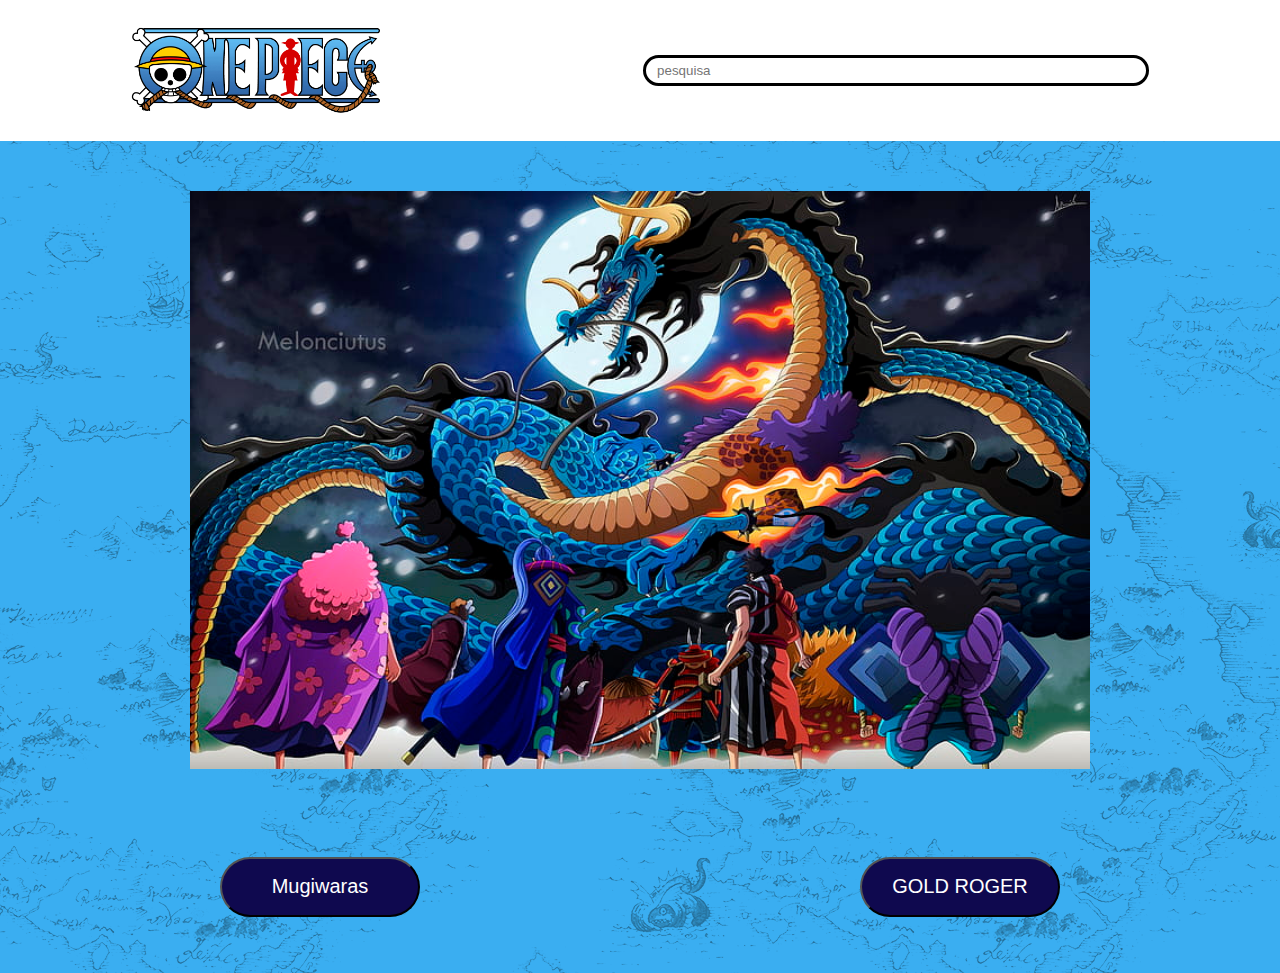
<file: index.html>
<!DOCTYPE html>
<html lang="pt-br">
<head>
    <meta charset="UTF-8">
    <meta http-equiv="X-UA-Compatible" content="IE=edge">
    <meta name="viewport" content="width=device-width, initial-scale=1.0">
    <title>one piece</title>
    <link rel="stylesheet" href="style.css">
</head>
<body>
    <header class="cabecalho">
        <img src="img/logo one pace.jpg" width="250px"  alt="logo one piece">
        <div class="cabecalho-direito">
            <input class="barra-pesquisa" type="text" placeholder="   pesquisa">
        </div>
        </header>
    
</body>
<div class="banner-principal">
    <img src="img/HD-wallpaper-one-piece-ashura-doji-denjiro-one-piece-inuarashi-one-piece-kaido-one-piece-kawamatsu-one-piece-kikunojo-one-piece-kin-emon-one-piece-nekomamushi-one-piece-raizo-one-piece.jpg" alt="" width="900px">
</div>
<div class="botoes">
   <a href="luffy.html"> <button class="botao-baixo" link="luffy.html">Mugiwaras</button></a>
  <a href="gold.html">  <button class="botao-baixo">GOLD ROGER</button></a>

</html>
</file>
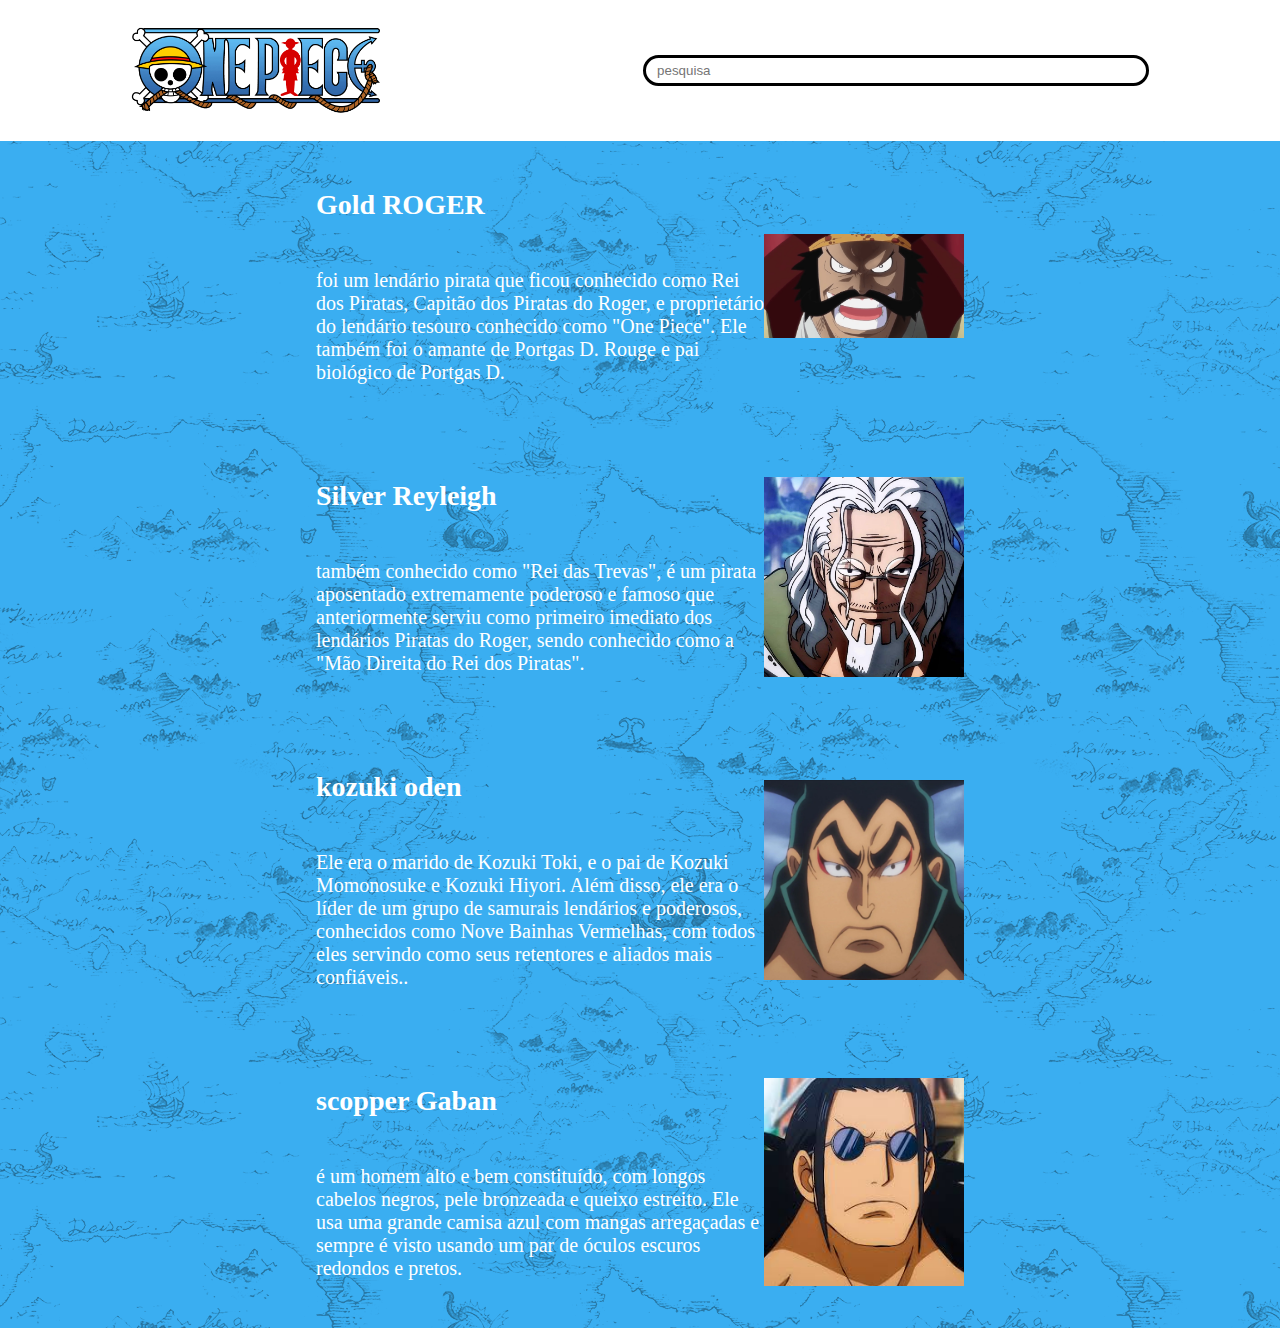
<file: gold.html>
<!DOCTYPE html>
<html lang="en">
<head>
    <meta charset="UTF-8">
    <meta http-equiv="X-UA-Compatible" content="IE=edge">
    <meta name="viewport" content="width=device-width, initial-scale=1.0">
    <title>Document</title>
    <link rel="stylesheet" href="gold.css">
</head>
<body>
    <header class="cabecalho">
        <img src="img/logo one pace.jpg" width="250px"  alt="logo one piece">
        <div class="cabecalho-direito">
            <input class="barra-pesquisa" type="text" placeholder="   pesquisa">
        </div>
        </header>
        <section class="tripulação">
            <div class="conteudo">
                <h2 class="nome">Gold ROGER</h2>
                <p class="sobre-personagem"> foi um lendário pirata que ficou conhecido como Rei dos Piratas, Capitão dos Piratas do Roger, e proprietário do lendário tesouro conhecido como "One Piece". Ele também foi o amante de Portgas D. Rouge e pai biológico de Portgas D.</p>
            </div>
            <img class="tripulacao-imagem" src="img/roger.jpg" alt="luffy" width="200px">
        </section>
        <section class="tripulação">
            <div class="conteudo">
                <h2 class="nome">Silver Reyleigh</h2>
                <p class="sobre-personagem">também conhecido como "Rei das Trevas", é um pirata aposentado extremamente poderoso e famoso que anteriormente serviu como primeiro imediato dos lendários Piratas do Roger, sendo conhecido como a "Mão Direita do Rei dos Piratas".</p>
            </div>
            <img class="tripulacao-imagem" src="img/reylheigh.jpg" alt="luffy" width="200px">
        </section>
        <section class="tripulação">
            <div class="conteudo">
                <h2 class="nome">kozuki oden</h2>
                <p class="sobre-personagem">Ele era o marido de Kozuki Toki, e o pai de Kozuki Momonosuke e Kozuki Hiyori. Além disso, ele era o líder de um grupo de samurais lendários e poderosos, conhecidos como Nove Bainhas Vermelhas, com todos eles servindo como seus retentores e aliados mais confiáveis..</p>
            </div>
            <img class="tripulacao-imagem" src="img/Kozuki_Oden_Portrait.webp" alt="luffy" width="200px">
        </section>
        <section class="tripulação">
            <div class="conteudo">
                <h2 class="nome">scopper Gaban</h2>
                <p class="sobre-personagem">é um homem alto e bem constituído, com longos cabelos negros, pele bronzeada e queixo estreito. Ele usa uma grande camisa azul com mangas arregaçadas e sempre é visto usando um par de óculos escuros redondos e pretos.</p>
            </div>
            <img class="tripulacao-imagem" src="img/scopper.jpeg" alt="luffy" width="200px">
        </section>
</body>
</html>
</file>
<file: style.css>
.cabecalho{
    background-color: white;
    display: flex;
    justify-content: space-around;
    align-items: center;
}
*{
    margin:0%;
    padding:0%;
}
.barra-pesquisa{
    width: 500px;
    height: 25px;
    border-radius: 40px;
    border: 3px solid black;
}
body{
    background-image: url("Site-background-light.webp");
    background-color: rgb(58, 174, 241);
}
.banner-principal{
    text-align: center;
    padding: 50px;
}
.botoes{
    justify-content: space-around;
    display: flex;
    height: 150px   ;
    align-items: center;
}
.botao-baixo{
    background-color: #0f094f;
    color:white;
    height: 60px;
    width: 200px;
    font-size: 20px;
    border-radius: 30px;
    margin-top: -100px;
}
</file>
<file: gold.css>
.cabecalho{
    background-color: white;
    display: flex;
    justify-content: space-around;
    align-items: center;
}
*{
    margin:0%;
    padding:0%;
}
.barra-pesquisa{
    width: 500px;
    height: 25px;
    border-radius: 40px;
    border: 3px solid black;
}
body{
    background-image: url("Site-background-light.webp");
    background-color: rgb(58, 174, 241);
}
.tripulação{
    color:white;
    display: flex;
    justify-content: center;
    align-items: center;
    padding: 24px 0;
}
.conteudo{
    width: 35%;
}
.nome{
    padding: 24px 0;
    font-size: 28px;
}
.sobre-personagem{
    padding: 24px 0;
    font-size: 20px;
}
</file>
